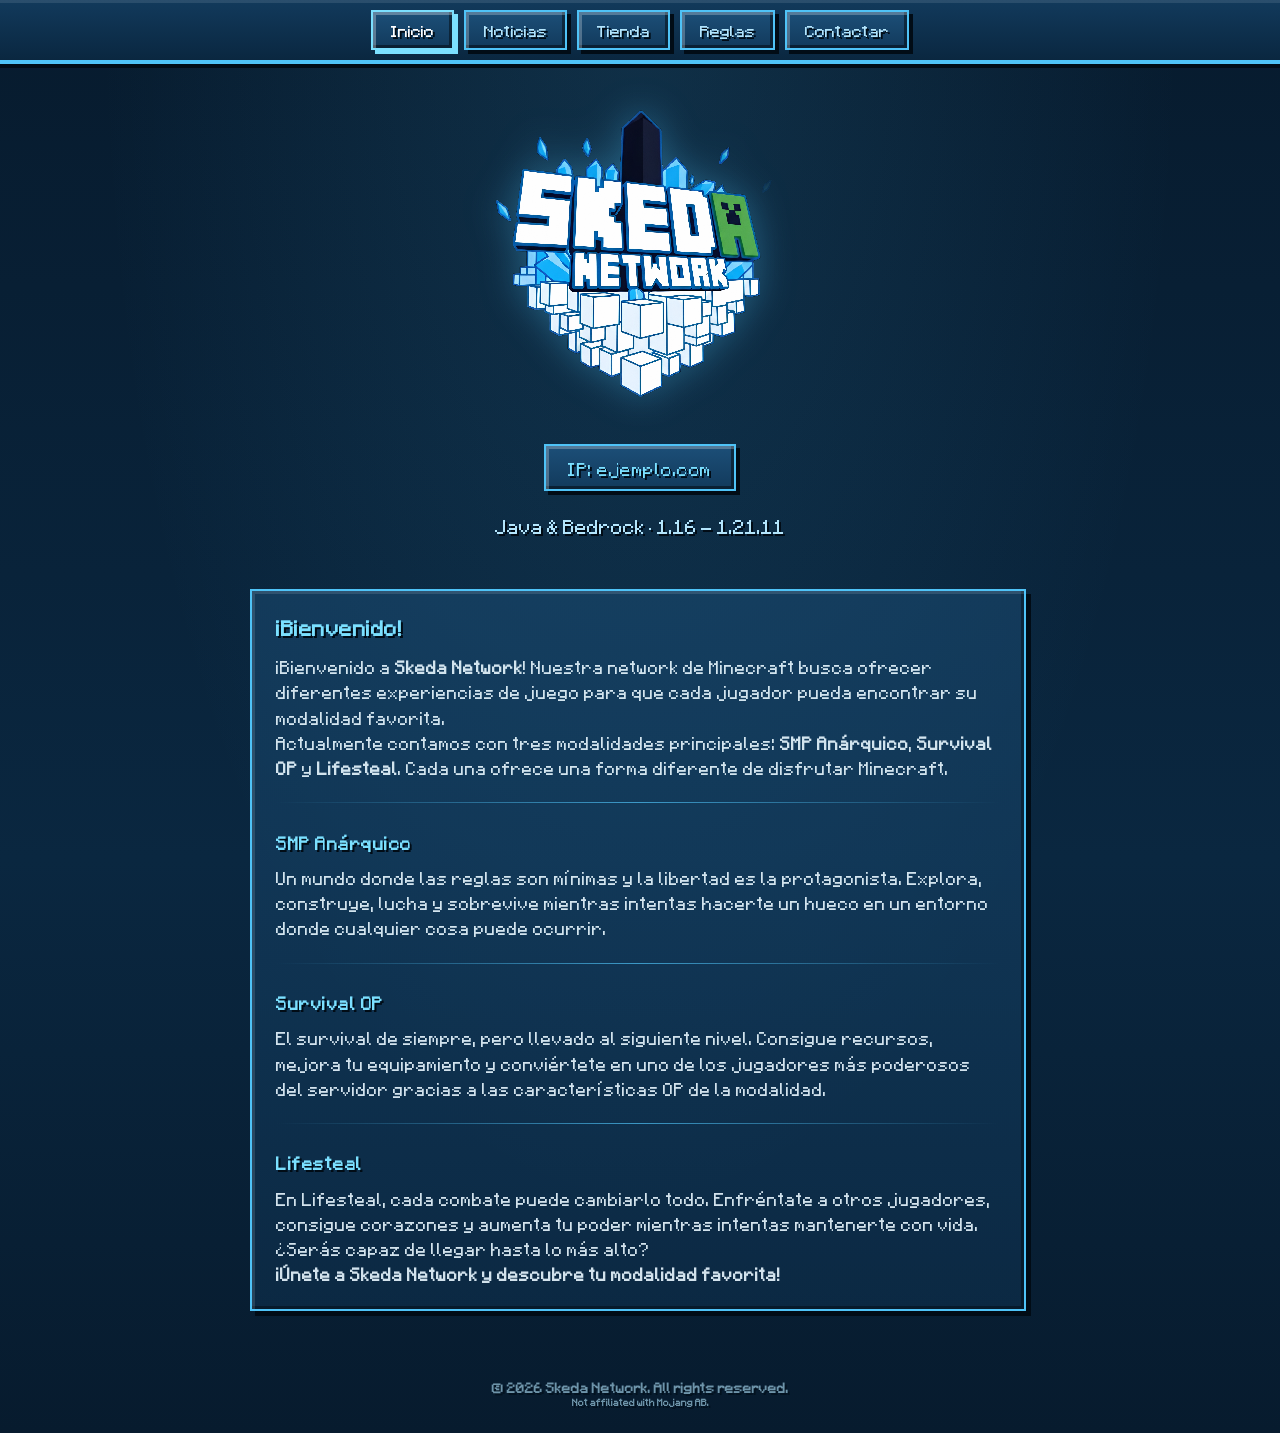
<file: index.html>
<!DOCTYPE html>
<html lang="es">
<head>
	<meta charset="UTF-8">
	<meta name="viewport" content="width=device-width, initial-scale=1.0">
	<title>Skeda Network — Inicio</title>
	<!-- Meta Tags -->
	<meta name="author" content="Skeda Network">
	<meta name="keywords" content="Skeda Network, Minecraft, Minecraft server, Minecraft network, survival, SMP, gaming, Discord, comunidad, servidores Minecraft">
	<meta name="robots" content="index, follow">
	<meta name="description" content="Skeda Network — Una red de servidores de Minecraft creada para ofrecer una experiencia única a nuestra comunidad.">

	<!-- Open Graph -->
	<meta property="og:title" content="Skeda Network | Minecraft Network">
	<meta property="og:description" content="¡Bienvenido a Skeda Network! Descubre nuestros servidores de Minecraft y únete a nuestra comunidad.">
	<meta property="og:image" content="sin-ip">
	<meta property="og:url" content="sin-ip">
	<meta property="og:type" content="website">
	<meta property="og:site_name" content="Skeda Network">

	<!-- Twitter Cards -->
	<meta name="twitter:card" content="summary_large_image">
	<meta name="twitter:title" content="Skeda Network | Minecraft Network">
	<meta name="twitter:description" content="¡Bienvenido a Skeda Network! Descubre nuestros servidores de Minecraft y únete a nuestra comunidad.">
	<meta name="twitter:image" content="sin-ip">

	<!-- Theme -->
	<meta name="theme-color" content="#4FC3F7">
	<meta name="msapplication-TileColor" content="#4FC3F7">

	<!-- Favicon -->
	<link rel="icon" type="image/png" href="/static/assets/img/SkedaNetwork.png">
	<link rel="apple-touch-icon" href="/static/assets/img/SkedaNetwork.png">
	<link rel="stylesheet" href="static/style.css">
</head>
<body>

	<!-- Nieve decorativa de fondo -->
	<div class="snowfall" id="snowfall"></div>

	<!-- ===================== BARRA DE NAVEGACION (arriba) ===================== -->
	<nav class="mc-menu">
		<a class="mc-button active" href="index.html"><span class="title">Inicio</span></a>
		<a class="mc-button" href="noticias.html"><span class="title">Noticias</span></a>
		<a class="mc-button" href="tienda.html"><span class="title">Tienda</span></a>
		<a class="mc-button" href="reglas.html"><span class="title">Reglas</span></a>
		<a class="mc-button" href="contactar.html"><span class="title">Contactar</span></a>
	</nav>

	<!-- ===================== HERO / LOGO + IP (solo portada) ===================== -->
	<header class="hero">
		<div class="logo-frame">
				 <img src="static/assets/img/SkedaNetwork.png" alt="Skeda Network" draggable="false" oncontextmenu="return false;">
		</div>
		<button type="button" class="ip-line" id="ip-copy" data-ip="ejemplo.com">
			<span class="ip-text">IP: ejemplo.com</span> <!-- Cambiar IP-->
		</button>
		<div class="subtitle">
			<span>Java & Bedrock</span>
			<span class="separator">·</span>
			<span>1.16 - 1.21.11</span>
		</div>
	</header>

	<!-- ===================== CONTENIDO ===================== -->
	<main class="content">
		<section class="ice-panel">
			<h2>¡Bienvenido!</h2>
			<p>
				¡Bienvenido a <strong>Skeda Network</strong>! Nuestra network de Minecraft
				busca ofrecer diferentes experiencias de juego para que cada jugador
				pueda encontrar su modalidad favorita.
			</p>

			<p>
				Actualmente contamos con tres modalidades principales:
				<strong>SMP Anárquico</strong>, <strong>Survival OP</strong> y
				<strong>Lifesteal</strong>. Cada una ofrece una forma diferente de
				disfrutar Minecraft.
			</p>

			<hr class="ice-divider">

			<h3>SMP Anárquico</h3>
			<p>
				Un mundo donde las reglas son mínimas y la libertad es la protagonista.
				Explora, construye, lucha y sobrevive mientras intentas hacerte un
				hueco en un entorno donde cualquier cosa puede ocurrir.
			</p>

			<hr class="ice-divider">

			<h3>Survival OP</h3>
			<p>
				El survival de siempre, pero llevado al siguiente nivel. Consigue
				recursos, mejora tu equipamiento y conviértete en uno de los jugadores
				más poderosos del servidor gracias a las características OP de la
				modalidad.
			</p>

			<hr class="ice-divider">

			<h3>Lifesteal</h3>
			<p>
				En Lifesteal, cada combate puede cambiarlo todo. Enfréntate a otros
				jugadores, consigue corazones y aumenta tu poder mientras intentas
				mantenerte con vida. ¿Serás capaz de llegar hasta lo más alto?
			</p>

			<p>
				<strong>¡Únete a Skeda Network y descubre tu modalidad favorita!</strong>
			</p>
		</section>
	</main>

	<footer>
		<h4>&copy; 2026 Skeda Network. All rights reserved.</h4>
		<h6 style="text-align: center;">Not affiliated with Mojang AB.</h6>
	</footer>

	<script>
		const field = document.getElementById('snowfall');
		const TOTAL = 40;
		for (let i = 0; i < TOTAL; i++) {
			const flake = document.createElement('span');
			const left = Math.random() * 100;
			const duration = 6 + Math.random() * 10;
			const delay = Math.random() * 10;
			const size = 2 + Math.random() * 3;
			flake.style.left = left + 'vw';
			flake.style.width = flake.style.height = size + 'px';
			flake.style.animationDuration = duration + 's';
			flake.style.animationDelay = delay + 's';
			field.appendChild(flake);
		}
		const ipBtn = document.getElementById('ip-copy');
		if (ipBtn) {
			const ipText = ipBtn.querySelector('.ip-text');
			const original = ipText.textContent;
			ipBtn.addEventListener('click', async () => {
				try {
					await navigator.clipboard.writeText(ipBtn.dataset.ip);
				} catch (err) {
					const temp = document.createElement('textarea');
					temp.value = ipBtn.dataset.ip;
					document.body.appendChild(temp);
					temp.select();
					document.execCommand('copy');
					document.body.removeChild(temp);
				}
				ipBtn.classList.add('copied');
				ipText.textContent = '¡Copiado!';
				setTimeout(() => {
					ipBtn.classList.remove('copied');
					ipText.textContent = original;
				}, 1200);
			});
		}
	</script>
</body>
</html>
</file>
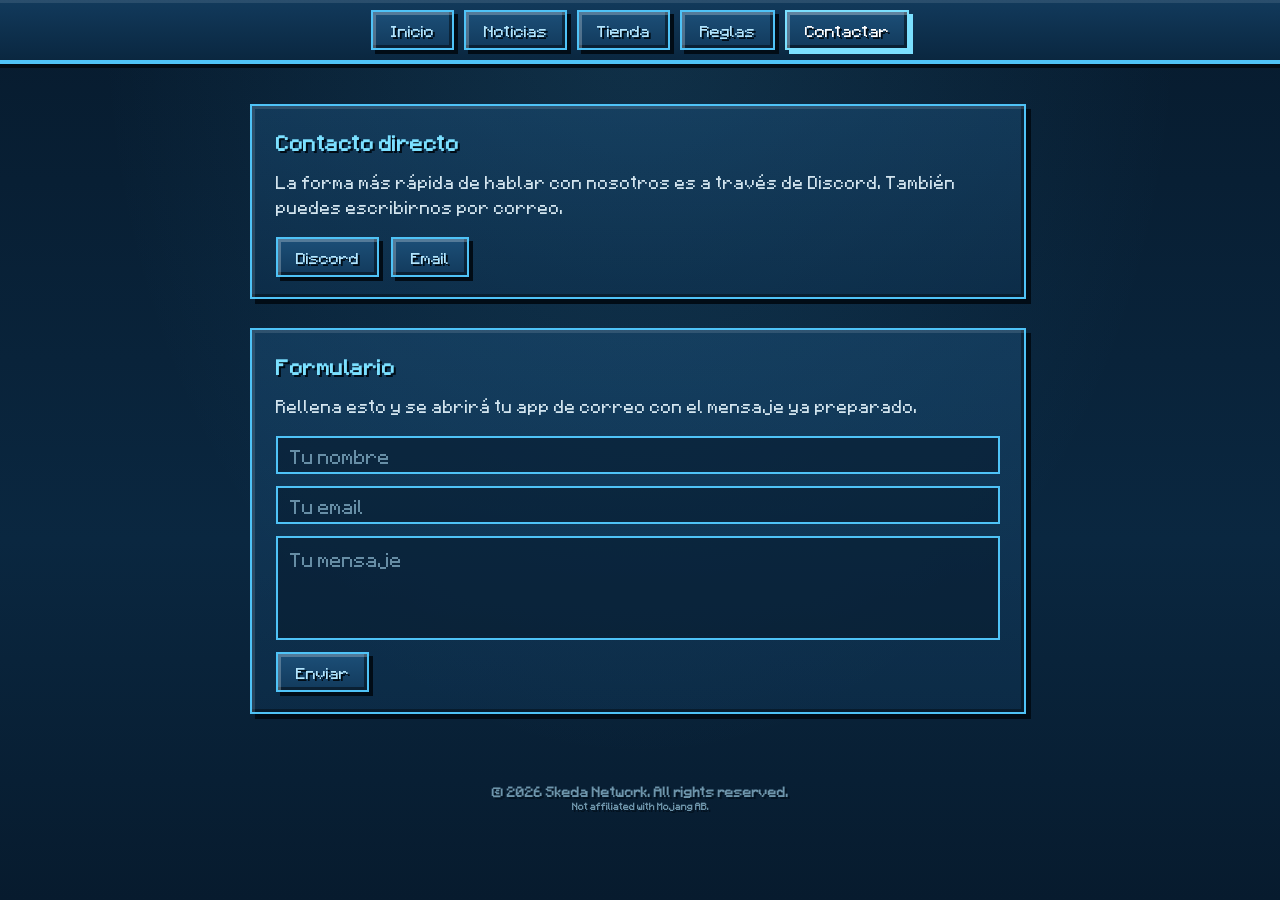
<file: contactar.html>
<!DOCTYPE html>
<html lang="es">
<head>
	<meta charset="UTF-8">
	<meta name="viewport" content="width=device-width, initial-scale=1.0">
	<title>Skeda Network — Contactar</title>

	<!-- Meta Tags -->
	<meta name="author" content="Skeda Network">
	<meta name="keywords" content="Skeda Network, Minecraft, Minecraft server, Minecraft network, survival, SMP, gaming, Discord, comunidad, servidores Minecraft">
	<meta name="robots" content="index, follow">
	<meta name="description" content="Skeda Network — Una red de servidores de Minecraft creada para ofrecer una experiencia única a nuestra comunidad.">

	<!-- Open Graph -->
	<meta property="og:title" content="Skeda Network | Minecraft Network">
	<meta property="og:description" content="¡Bienvenido a Skeda Network! Descubre nuestros servidores de Minecraft y únete a nuestra comunidad.">
	<meta property="og:image" content="sin-ip">
	<meta property="og:url" content="sin-ip">
	<meta property="og:type" content="website">
	<meta property="og:site_name" content="Skeda Network">

	<!-- Twitter Cards -->
	<meta name="twitter:card" content="summary_large_image">
	<meta name="twitter:title" content="Skeda Network | Minecraft Network">
	<meta name="twitter:description" content="¡Bienvenido a Skeda Network! Descubre nuestros servidores de Minecraft y únete a nuestra comunidad.">
	<meta name="twitter:image" content="sin-ip">

	<!-- Theme -->
	<meta name="theme-color" content="#4FC3F7">
	<meta name="msapplication-TileColor" content="#4FC3F7">

	<!-- Favicon -->
	<link rel="icon" type="image/png" href="/static/assets/img/SkedaNetwork.png">
	<link rel="apple-touch-icon" href="/static/assets/img/SkedaNetwork.png">
	<link rel="stylesheet" href="static/style.css">
</head>
<body>

	<!-- Nieve decorativa de fondo -->
	<div class="snowfall" id="snowfall"></div>

	<!-- ===================== BARRA DE NAVEGACION (arriba) ===================== -->
	<nav class="mc-menu">
		<a class="mc-button" href="index.html"><span class="title">Inicio</span></a>
		<a class="mc-button" href="noticias.html"><span class="title">Noticias</span></a>
		<a class="mc-button" href="tienda.html"><span class="title">Tienda</span></a>
		<a class="mc-button" href="reglas.html"><span class="title">Reglas</span></a>
		<a class="mc-button active" href="contactar.html"><span class="title">Contactar</span></a>
	</nav>

	<!-- ===================== CONTENIDO ===================== -->
	<main class="content">
		<section class="ice-panel">
			<h2>Contacto directo</h2>
			<p>La forma más rápida de hablar con nosotros es a través de Discord. También puedes escribirnos por correo.</p>

			<div style="display: flex; gap: 12px; flex-wrap: wrap; margin-top: 16px;">
				<button class="mc-button" onclick="window.open('https://discord.gg/2PkmN4TcP2', '_blank', 'noopener')">
					<span class="title">Discord</span>
				</button>
				<button class="mc-button" onclick="window.location.href='mailto:skedanetwork@gmail.com'">
					<span class="title">Email</span>
				</button>
			</div>
		</section>

		<section class="ice-panel">
			<h2>Formulario</h2>
			<p style="margin-bottom: 16px;">Rellena esto y se abrirá tu app de correo con el mensaje ya preparado.</p>

			<form id="contact-form" style="display: flex; flex-direction: column; gap: 12px;">
				<input type="text" id="cf-nombre" class="ice-input" placeholder="Tu nombre" required>
				<input type="email" id="cf-email" class="ice-input" placeholder="Tu email" required>
				<textarea id="cf-mensaje" class="ice-input" placeholder="Tu mensaje" required rows="5" style="resize: none; overflow-y: auto;"></textarea>
				<button type="submit" class="mc-button" style="align-self: flex-start;">
					<span class="title">Enviar</span>
				</button>
			</form>
		</section>
	</main>

	<footer>
		<h4>&copy; 2026 Skeda Network. All rights reserved.</h4>
		<h6 style="text-align: center;">Not affiliated with Mojang AB.</h6>
	</footer>

	<script>
		const field = document.getElementById('snowfall');
		const TOTAL = 40;
		for (let i = 0; i < TOTAL; i++) {
			const flake = document.createElement('span');
			const left = Math.random() * 100;
			const duration = 6 + Math.random() * 10;
			const delay = Math.random() * 10;
			const size = 2 + Math.random() * 3;
			flake.style.left = left + 'vw';
			flake.style.width = flake.style.height = size + 'px';
			flake.style.animationDuration = duration + 's';
			flake.style.animationDelay = delay + 's';
			field.appendChild(flake);
		}
	</script>

	<script>
		// Formulario -> abre el cliente de correo con el mensaje ya escrito
		const CONTACT_EMAIL = 'skedanetwork@gmail.com';

		document.getElementById('contact-form').addEventListener('submit', (e) => {
			e.preventDefault();

			const nombre = document.getElementById('cf-nombre').value;
			const email = document.getElementById('cf-email').value;
			const mensaje = document.getElementById('cf-mensaje').value;

			const asunto = encodeURIComponent(`Contacto desde la web — ${nombre}`);
			const cuerpo = encodeURIComponent(`Nombre: ${nombre}\nEmail: ${email}\n\n${mensaje}`);

			window.location.href = `mailto:${CONTACT_EMAIL}?subject=${asunto}&body=${cuerpo}`;
		});
	</script>
</body>
</html>
</file>
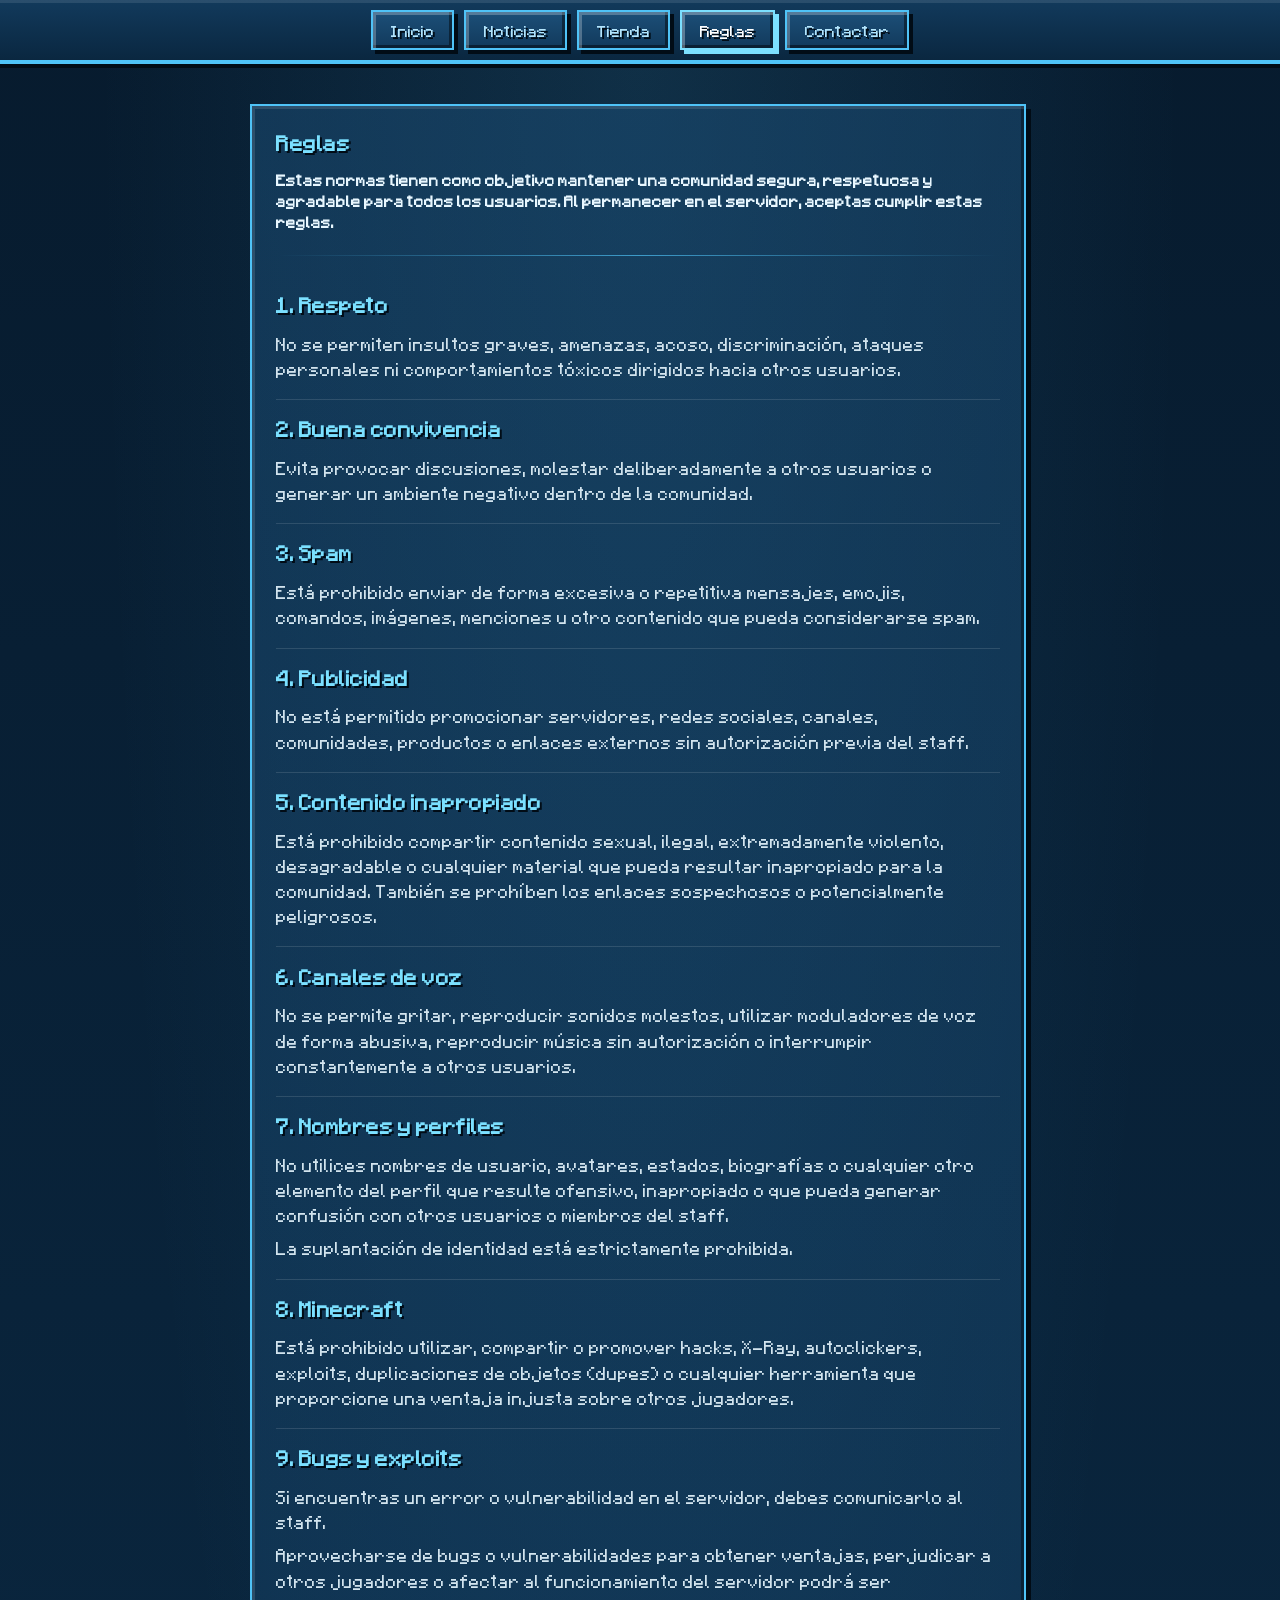
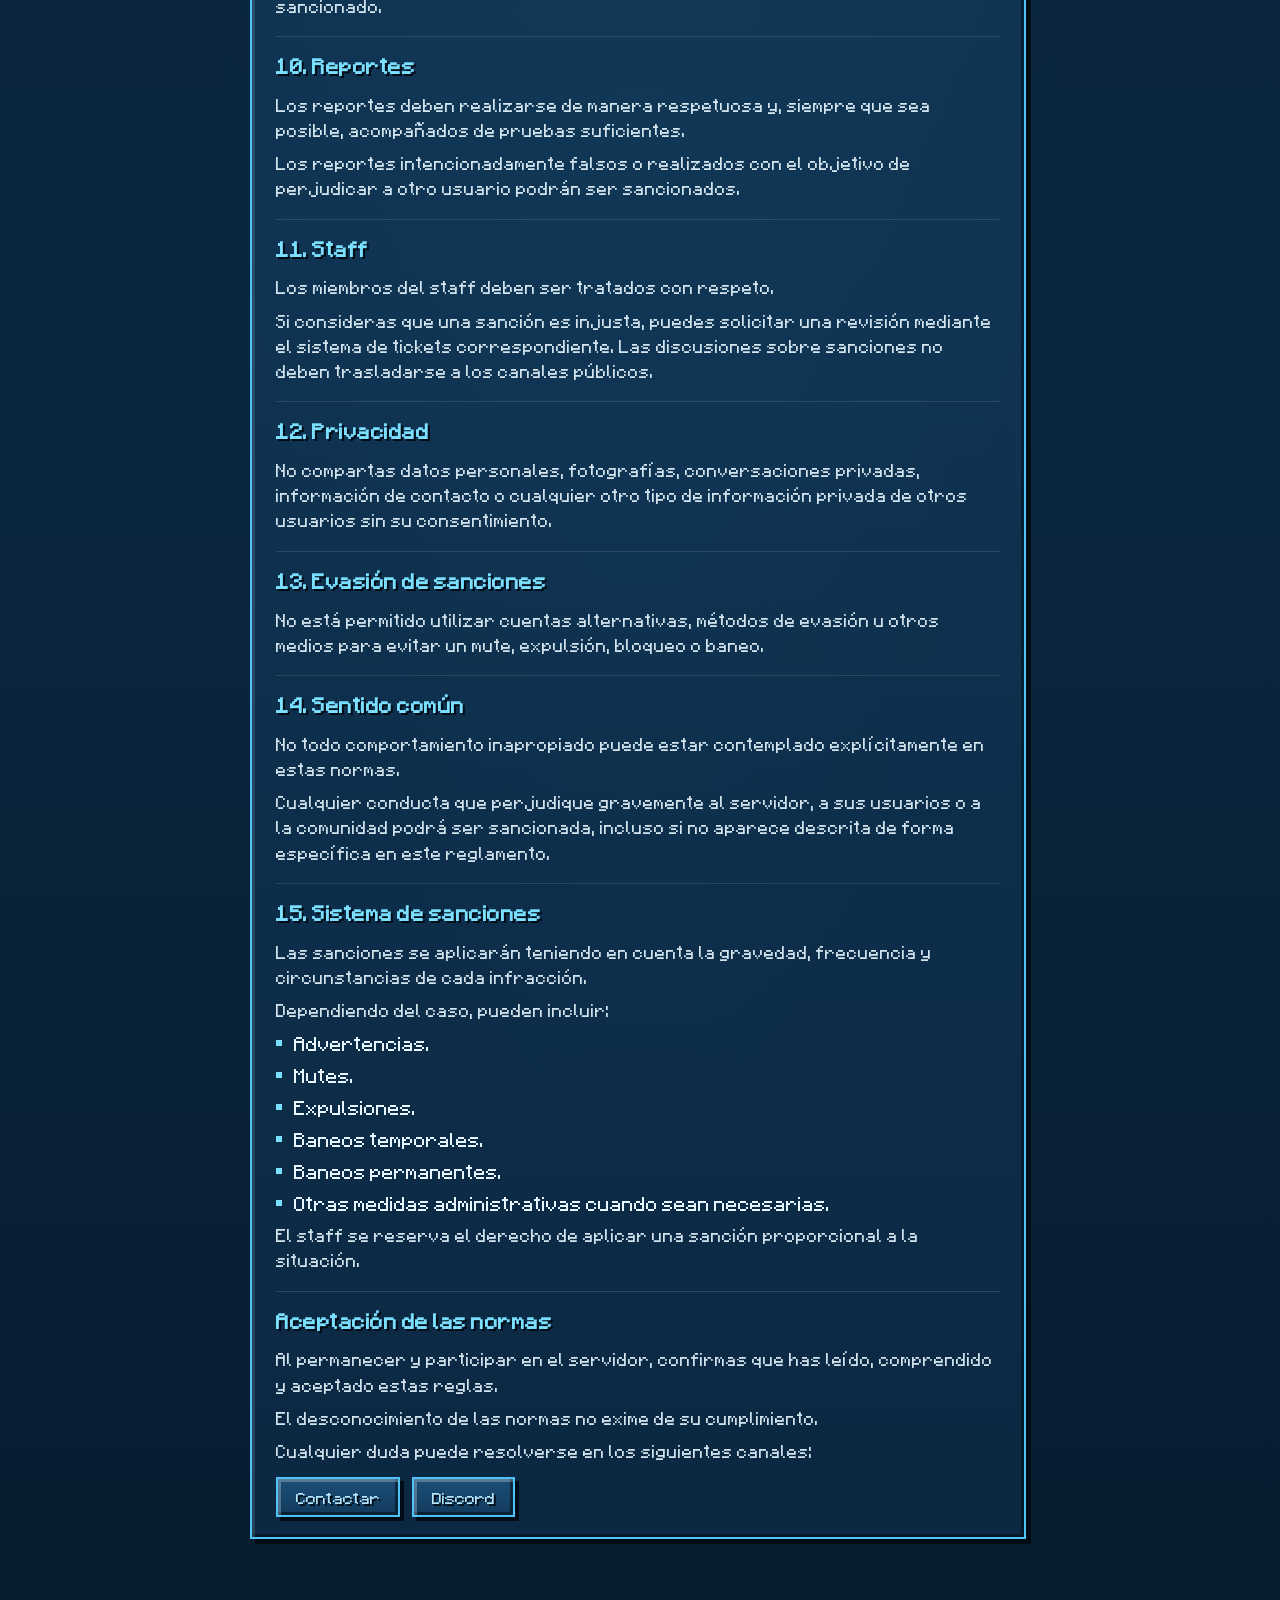
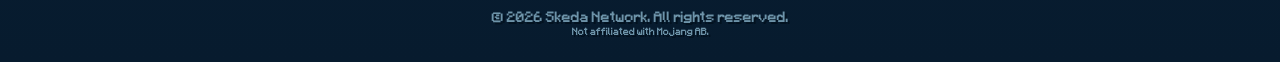
<file: reglas.html>
<!DOCTYPE html>
<html lang="es">
<head>
	<meta charset="UTF-8">
	<meta name="viewport" content="width=device-width, initial-scale=1.0">
	<title>Skeda Network — Reglas</title>

	<!-- Meta Tags -->
	<meta name="author" content="Skeda Network">
	<meta name="keywords" content="Skeda Network, Minecraft, Minecraft server, Minecraft network, survival, SMP, gaming, Discord, comunidad, servidores Minecraft">
	<meta name="robots" content="index, follow">
	<meta name="description" content="Skeda Network — Una red de servidores de Minecraft creada para ofrecer una experiencia única a nuestra comunidad.">

	<!-- Open Graph -->
	<meta property="og:title" content="Skeda Network | Minecraft Network">
	<meta property="og:description" content="¡Bienvenido a Skeda Network! Descubre nuestros servidores de Minecraft y únete a nuestra comunidad.">
	<meta property="og:image" content="sin-ip">
	<meta property="og:url" content="sin-ip">
	<meta property="og:type" content="website">
	<meta property="og:site_name" content="Skeda Network">

	<!-- Twitter Cards -->
	<meta name="twitter:card" content="summary_large_image">
	<meta name="twitter:title" content="Skeda Network | Minecraft Network">
	<meta name="twitter:description" content="¡Bienvenido a Skeda Network! Descubre nuestros servidores de Minecraft y únete a nuestra comunidad.">
	<meta name="twitter:image" content="sin-ip">

	<!-- Theme -->
	<meta name="theme-color" content="#4FC3F7">
	<meta name="msapplication-TileColor" content="#4FC3F7">

	<!-- Favicon -->
	<link rel="icon" type="image/png" href="/static/assets/img/SkedaNetwork.png">
	<link rel="apple-touch-icon" href="/static/assets/img/SkedaNetwork.png">
	<link rel="stylesheet" href="static/style.css">
	<style>
		.norma ul {
			list-style: none;
			padding-left: 0;
			margin-top: 0.5rem;
		}
		.norma ul li {
			position: relative;
			padding-left: 1.1rem;
			margin-bottom: 0.4rem;
		}
		.norma ul li::before {
			content: "";
			position: absolute;
			left: 0;
			top: 0.5em;
			width: 6px;
			height: 6px;
			background: var(--ice-accent, #7BE0FF);
		}
		.norma p {
			margin-bottom: 0.5rem;
		}
		.contact-buttons {
			display: flex;
			gap: 12px;
			margin-top: 0.75rem;
			flex-wrap: wrap;
		}
	</style>
</head>
<body>

	<!-- Nieve decorativa de fondo -->
	<div class="snowfall" id="snowfall"></div>

	<!-- ===================== BARRA DE NAVEGACION (arriba) ===================== -->
	<nav class="mc-menu">
		<a class="mc-button" href="index.html"><span class="title">Inicio</span></a>
		<a class="mc-button" href="noticias.html"><span class="title">Noticias</span></a>
		<a class="mc-button" href="tienda.html"><span class="title">Tienda</span></a>
		<a class="mc-button active" href="reglas.html"><span class="title">Reglas</span></a>
		<a class="mc-button" href="contactar.html"><span class="title">Contactar</span></a>
	</nav>

	<!-- ===================== CONTENIDO ===================== -->
	<main class="content">
		<section class="ice-panel">
			<h2>Reglas</h2>
			<h5>Estas normas tienen como objetivo mantener una comunidad segura, respetuosa y agradable para todos los usuarios. Al permanecer en el servidor, aceptas cumplir estas reglas.</h5>

			<!-- Separador -->
			<hr class="ice-divider">

			<!-- Reglas -->
    <section class="norma" id="norma-1">
      <h2>1. Respeto</h2>
      <p>No se permiten insultos graves, amenazas, acoso, discriminación, ataques personales ni comportamientos tóxicos dirigidos hacia otros usuarios.</p>
    </section>

    <section class="norma" id="norma-2">
      <h2>2. Buena convivencia</h2>
      <p>Evita provocar discusiones, molestar deliberadamente a otros usuarios o generar un ambiente negativo dentro de la comunidad.</p>
    </section>

    <section class="norma" id="norma-3">
      <h2>3. Spam</h2>
      <p>Está prohibido enviar de forma excesiva o repetitiva mensajes, emojis, comandos, imágenes, menciones u otro contenido que pueda considerarse spam.</p>
    </section>

    <section class="norma" id="norma-4">
      <h2>4. Publicidad</h2>
      <p>No está permitido promocionar servidores, redes sociales, canales, comunidades, productos o enlaces externos sin autorización previa del staff.</p>
    </section>

    <section class="norma" id="norma-5">
      <h2>5. Contenido inapropiado</h2>
      <p>Está prohibido compartir contenido sexual, ilegal, extremadamente violento, desagradable o cualquier material que pueda resultar inapropiado para la comunidad. También se prohíben los enlaces sospechosos o potencialmente peligrosos.</p>
    </section>

    <section class="norma" id="norma-6">
      <h2>6. Canales de voz</h2>
      <p>No se permite gritar, reproducir sonidos molestos, utilizar moduladores de voz de forma abusiva, reproducir música sin autorización o interrumpir constantemente a otros usuarios.</p>
    </section>

    <section class="norma" id="norma-7">
      <h2>7. Nombres y perfiles</h2>
      <p>No utilices nombres de usuario, avatares, estados, biografías o cualquier otro elemento del perfil que resulte ofensivo, inapropiado o que pueda generar confusión con otros usuarios o miembros del staff.</p>
      <p>La suplantación de identidad está estrictamente prohibida.</p>
    </section>

    <section class="norma" id="norma-8">
      <h2>8. Minecraft</h2>
      <p>Está prohibido utilizar, compartir o promover hacks, X-Ray, autoclickers, exploits, duplicaciones de objetos (dupes) o cualquier herramienta que proporcione una ventaja injusta sobre otros jugadores.</p>
    </section>

    <section class="norma" id="norma-9">
      <h2>9. Bugs y exploits</h2>
      <p>Si encuentras un error o vulnerabilidad en el servidor, debes comunicarlo al staff.</p>
      <p>Aprovecharse de bugs o vulnerabilidades para obtener ventajas, perjudicar a otros jugadores o afectar al funcionamiento del servidor podrá ser sancionado.</p>
    </section>

    <section class="norma" id="norma-10">
      <h2>10. Reportes</h2>
      <p>Los reportes deben realizarse de manera respetuosa y, siempre que sea posible, acompañados de pruebas suficientes.</p>
      <p>Los reportes intencionadamente falsos o realizados con el objetivo de perjudicar a otro usuario podrán ser sancionados.</p>
    </section>

    <section class="norma" id="norma-11">
      <h2>11. Staff</h2>
      <p>Los miembros del staff deben ser tratados con respeto.</p>
      <p>Si consideras que una sanción es injusta, puedes solicitar una revisión mediante el sistema de tickets correspondiente. Las discusiones sobre sanciones no deben trasladarse a los canales públicos.</p>
    </section>

    <section class="norma" id="norma-12">
      <h2>12. Privacidad</h2>
      <p>No compartas datos personales, fotografías, conversaciones privadas, información de contacto o cualquier otro tipo de información privada de otros usuarios sin su consentimiento.</p>
    </section>

    <section class="norma" id="norma-13">
      <h2>13. Evasión de sanciones</h2>
      <p>No está permitido utilizar cuentas alternativas, métodos de evasión u otros medios para evitar un mute, expulsión, bloqueo o baneo.</p>
    </section>

    <section class="norma" id="norma-14">
      <h2>14. Sentido común</h2>
      <p>No todo comportamiento inapropiado puede estar contemplado explícitamente en estas normas.</p>
      <p>Cualquier conducta que perjudique gravemente al servidor, a sus usuarios o a la comunidad podrá ser sancionada, incluso si no aparece descrita de forma específica en este reglamento.</p>
    </section>

    <section class="norma" id="norma-15">
      <h2>15. Sistema de sanciones</h2>
      <p>Las sanciones se aplicarán teniendo en cuenta la gravedad, frecuencia y circunstancias de cada infracción.</p>
      <p>Dependiendo del caso, pueden incluir:</p>
      <ul>
        <li>Advertencias.</li>
        <li>Mutes.</li>
        <li>Expulsiones.</li>
        <li>Baneos temporales.</li>
        <li>Baneos permanentes.</li>
        <li>Otras medidas administrativas cuando sean necesarias.</li>
      </ul>
      <p>El staff se reserva el derecho de aplicar una sanción proporcional a la situación.</p>
    </section>

    <section class="norma" id="norma-aceptacion">
      <h2>Aceptación de las normas</h2>
      <p>Al permanecer y participar en el servidor, confirmas que has leído, comprendido y aceptado estas reglas.</p>
      <p>El desconocimiento de las normas no exime de su cumplimiento.</p>
      <p>Cualquier duda puede resolverse en los siguientes canales:</p>
      <div class="contact-buttons">
        <a class="mc-button" href="contactar.html"><span class="title">Contactar</span></a>
        <a class="mc-button" href="javascript:void(0)" onclick="window.open('https://discord.gg/2PkmN4TcP2', '_blank', 'noopener,noreferrer')"><span class="title">Discord</span></a>
      </div>
    </section>

		</section>
	</main>

	<footer>
		<h4>&copy; 2026 Skeda Network. All rights reserved.</h4>
		<h6 style="text-align: center;">Not affiliated with Mojang AB.</h6>
	</footer>

	<script>
		const normas = document.querySelectorAll('.norma');
		normas.forEach((item, index) => {
			item.style.marginTop = '1rem';
			item.style.paddingTop = '0.75rem';
			if (index > 0) {
				item.style.borderTop = '1px solid rgba(255,255,255,0.12)';
			}
		});
	</script>

	<script>
		const field = document.getElementById('snowfall');
		const TOTAL = 40;
		for (let i = 0; i < TOTAL; i++) {
			const flake = document.createElement('span');
			const left = Math.random() * 100;
			const duration = 6 + Math.random() * 10;
			const delay = Math.random() * 10;
			const size = 2 + Math.random() * 3;
			flake.style.left = left + 'vw';
			flake.style.width = flake.style.height = size + 'px';
			flake.style.animationDuration = duration + 's';
			flake.style.animationDelay = delay + 's';
			field.appendChild(flake);
		}
	</script>
</body>
</html>
</file>
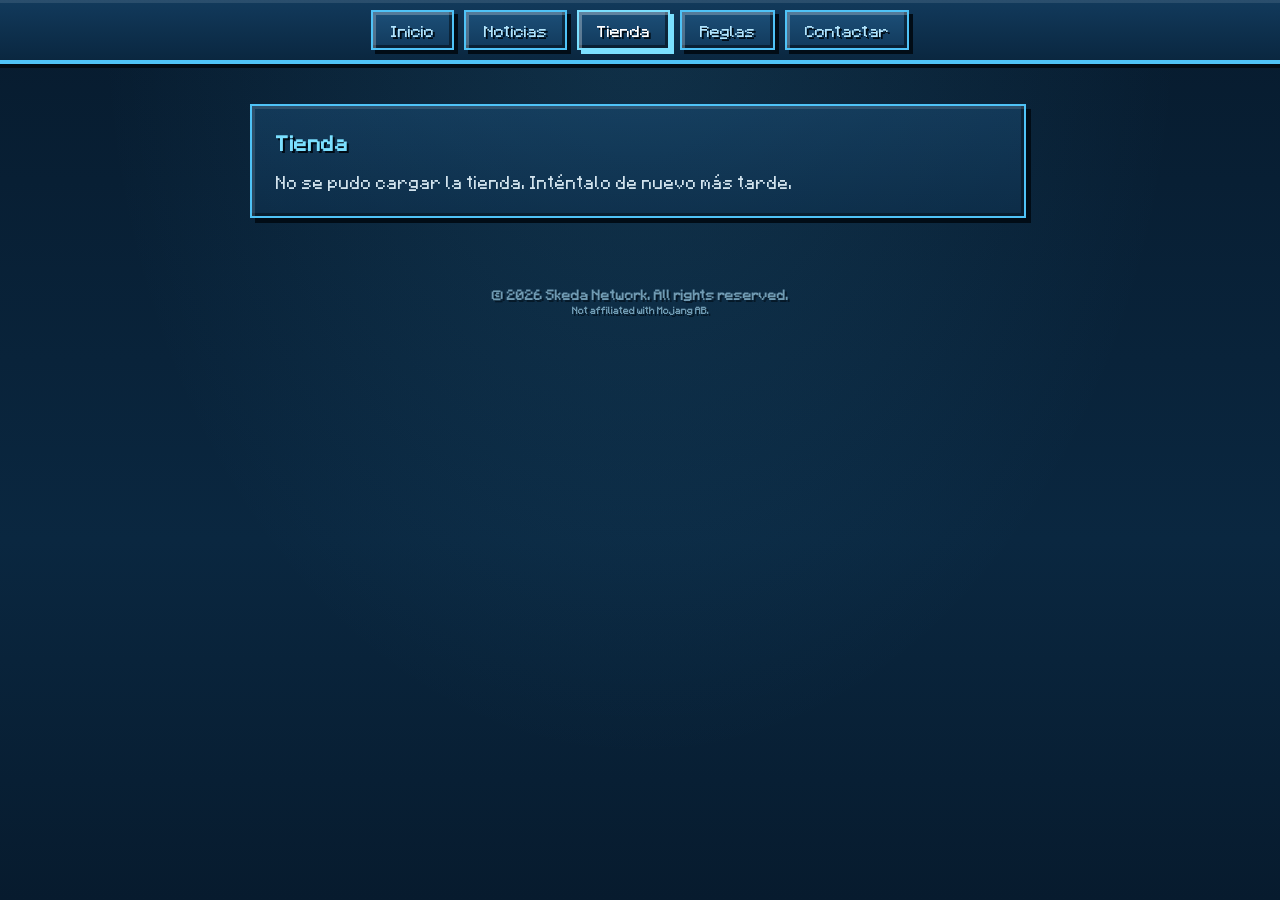
<file: tienda.html>
<!DOCTYPE html>
<html lang="es">
<head>
	<meta charset="UTF-8">
	<meta name="viewport" content="width=device-width, initial-scale=1.0">
	<title>Skeda Network — Tienda</title>
	<link rel="stylesheet" href="static/style.css">
	
	<!-- Meta Tags -->
	<meta name="author" content="Skeda Network">
	<meta name="keywords" content="Skeda Network, Minecraft, Minecraft server, Minecraft network, survival, SMP, gaming, Discord, comunidad, servidores Minecraft">
	<meta name="robots" content="index, follow">
	<meta name="description" content="Skeda Network — Una red de servidores de Minecraft creada para ofrecer una experiencia única a nuestra comunidad.">

	<!-- Open Graph -->
	<meta property="og:title" content="Skeda Network | Minecraft Network">
	<meta property="og:description" content="¡Bienvenido a Skeda Network! Descubre nuestros servidores de Minecraft y únete a nuestra comunidad.">
	<meta property="og:image" content="sin-ip">
	<meta property="og:url" content="sin-ip">
	<meta property="og:type" content="website">
	<meta property="og:site_name" content="Skeda Network">

	<!-- Twitter Cards -->
	<meta name="twitter:card" content="summary_large_image">
	<meta name="twitter:title" content="Skeda Network | Minecraft Network">
	<meta name="twitter:description" content="¡Bienvenido a Skeda Network! Descubre nuestros servidores de Minecraft y únete a nuestra comunidad.">
	<meta name="twitter:image" content="sin-ip">

	<!-- Theme -->
	<meta name="theme-color" content="#4FC3F7">
	<meta name="msapplication-TileColor" content="#4FC3F7">

	<!-- Favicon -->
	<link rel="icon" type="image/png" href="/static/assets/img/SkedaNetwork.png">
	<link rel="apple-touch-icon" href="/static/assets/img/SkedaNetwork.png">
	<!-- Tebex.js: checkout embebido sin salir de la página -->
	<script defer src="https://js.tebex.io/v/1.js"></script>
</head>
<body>

	<!-- Nieve decorativa de fondo -->
	<div class="snowfall" id="snowfall"></div>

	<!-- ===================== BARRA DE NAVEGACION (arriba) ===================== -->
	<nav class="mc-menu">
		<a class="mc-button" href="index.html"><span class="title">Inicio</span></a>
		<a class="mc-button" href="noticias.html"><span class="title">Noticias</span></a>
		<a class="mc-button active" href="tienda.html"><span class="title">Tienda</span></a>
		<a class="mc-button" href="reglas.html"><span class="title">Reglas</span></a>
		<a class="mc-button" href="contactar.html"><span class="title">Contactar</span></a>
	</nav>

	<!-- ===================== CONTENIDO ===================== -->
	<main class="content" id="tienda-content">
		<section class="ice-panel">
			<h2>Tienda</h2>
			<p id="tienda-status">Cargando paquetes…</p>
		</section>
	</main>

	<footer>
		<h4>&copy; 2026 Skeda Network. All rights reserved.</h4>
		<h6 style="text-align: center;">Not affiliated with Mojang AB.</h6>
	</footer>

	<script>
		// ===================== NIEVE DECORATIVA =====================
		const field = document.getElementById('snowfall');
		const TOTAL = 40;
		for (let i = 0; i < TOTAL; i++) {
			const flake = document.createElement('span');
			const left = Math.random() * 100;
			const duration = 6 + Math.random() * 10;
			const delay = Math.random() * 10;
			const size = 2 + Math.random() * 3;
			flake.style.left = left + 'vw';
			flake.style.width = flake.style.height = size + 'px';
			flake.style.animationDuration = duration + 's';
			flake.style.animationDelay = delay + 's';
			field.appendChild(flake);
		}
	</script>

	<script>
		// ===================== TIENDA — TEBEX HEADLESS API =====================
		// Identificador público de tu webstore (Panel de Creador de Tebex).
		// Es seguro exponerlo en el cliente: es de solo lectura para catálogo/checkout.
		const TEBEX_STORE_TOKEN = '14gkx-24f40e14e690eee5c72bb0ae313b1591dc9757bf';
		const TEBEX_API = `https://headless.tebex.io/api/accounts/${TEBEX_STORE_TOKEN}`;

		// URLs a las que Tebex redirige tras completar/cancelar el pago.
		const RETURN_URL = window.location.origin + window.location.pathname + '?compra=ok';
		const CANCEL_URL = window.location.origin + window.location.pathname + '?compra=cancelada';

		const contentEl = document.getElementById('tienda-content');
		const statusEl = document.getElementById('tienda-status');

		function stripHtml(html) {
			const tmp = document.createElement('div');
			tmp.innerHTML = html || '';
			return tmp.textContent || tmp.innerText || '';
		}

		function formatPrice(pkg) {
			const price = pkg.total_price ?? pkg.base_price ?? 0;
			const currency = pkg.currency || 'EUR';
			try {
				return new Intl.NumberFormat('es-ES', { style: 'currency', currency }).format(price);
			} catch {
				return `${price} ${currency}`;
			}
		}

		function renderCategories(categories) {
			contentEl.innerHTML = '';

			if (!categories.length) {
				const panel = document.createElement('section');
				panel.className = 'ice-panel';
				panel.innerHTML = '<h2>Tienda</h2><p>Ahora mismo no hay paquetes disponibles.</p>';
				contentEl.appendChild(panel);
				return;
			}

			categories.forEach(category => {
				const packages = category.packages || [];
				if (!packages.length) return;

				const panel = document.createElement('section');
				panel.className = 'ice-panel';

				const heading = document.createElement('h2');
				heading.textContent = category.name;
				panel.appendChild(heading);

				packages.forEach(pkg => {
					const item = document.createElement('div');
					item.style.display = 'flex';
					item.style.justifyContent = 'space-between';
					item.style.alignItems = 'center';
					item.style.gap = '16px';
					item.style.padding = '12px 0';
					item.style.borderTop = '1px solid rgba(255,255,255,0.12)';

					// --- Imagen del paquete ---
					if (pkg.image) {
						const img = document.createElement('img');
						img.src = pkg.image;
						img.alt = pkg.name;
						img.style.width = '72px';
						img.style.height = '72px';
						img.style.objectFit = 'cover';
						img.style.objectPosition = 'center top';
						img.style.imageRendering = 'pixelated';
						img.style.border = '2px solid var(--ice-primary)';
						img.style.boxShadow = '3px 3px 0 0 var(--ice-shadow)';
						img.style.flexShrink = '0';
						img.onerror = () => img.remove();
						item.appendChild(img);
					}

					const info = document.createElement('div');
					const name = document.createElement('p');
					name.style.fontSize = '11pt';
					name.style.color = 'var(--ice-frost)';
					name.textContent = pkg.name;

					const desc = document.createElement('p');
					desc.style.fontSize = '9pt';
					desc.style.opacity = '.75';
					desc.textContent = stripHtml(pkg.description).slice(0, 140);

					const price = document.createElement('p');
					price.style.fontSize = '9pt';
					price.style.color = 'var(--ice-accent)';
					price.style.marginTop = '4px';
					price.textContent = formatPrice(pkg);

					info.append(name, desc, price);

					const buyBtn = document.createElement('button');
					buyBtn.className = 'mc-button';
					buyBtn.style.flexShrink = '0';
					buyBtn.innerHTML = '<span class="title">Comprar</span>';
					buyBtn.addEventListener('click', () => comprarPaquete(pkg.id, buyBtn));

					item.append(info, buyBtn);
					panel.appendChild(item);
				});

				contentEl.appendChild(panel);
			});
		}

		async function cargarTienda() {
			try {
				const res = await fetch(`${TEBEX_API}/categories?includePackages=1`);
				if (!res.ok) throw new Error(`HTTP ${res.status}`);
				const { data } = await res.json();
				renderCategories(data || []);
			} catch (err) {
				console.error('Error cargando la tienda de Tebex:', err);
				statusEl.textContent = 'No se pudo cargar la tienda. Inténtalo de nuevo más tarde.';
			}
		}

		async function comprarPaquete(packageId, buttonEl) {
			const originalHtml = buttonEl.innerHTML;
			buttonEl.innerHTML = '<span class="title">…</span>';
			buttonEl.disabled = true;

			try {
				// 1. Crear cesta
				const basketRes = await fetch(`${TEBEX_API}/baskets`, {
					method: 'POST',
					headers: { 'Content-Type': 'application/json' },
					body: JSON.stringify({
						complete_url: RETURN_URL,
						cancel_url: CANCEL_URL,
						complete_auto_redirect: true
					})
				});
				if (!basketRes.ok) throw new Error(`No se pudo crear la cesta (HTTP ${basketRes.status})`);
				const { data: basket } = await basketRes.json();

				// 2. Añadir el paquete a la cesta
				const addRes = await fetch(`${TEBEX_API}/baskets/${basket.ident}/packages`, {
					method: 'PUT',
					headers: { 'Content-Type': 'application/json' },
					body: JSON.stringify({ package_id: packageId, quantity: 1 })
				});
				if (!addRes.ok) throw new Error(`No se pudo añadir el paquete (HTTP ${addRes.status})`);

				// 3. Lanzar el checkout embebido de Tebex.js
				Tebex.checkout.init({ ident: basket.ident, theme: 'dark' });
				Tebex.checkout.launch();

				Tebex.checkout.on('payment:complete', () => {
					// El usuario ha completado la compra dentro del popup
					console.log('Compra completada');
				});
			} catch (err) {
				console.error('Error al iniciar la compra:', err);
				alert('No se pudo iniciar la compra. Inténtalo de nuevo.');
			} finally {
				buttonEl.innerHTML = originalHtml;
				buttonEl.disabled = false;
			}
		}

		cargarTienda();
	</script>
</body>
</html>
</file>
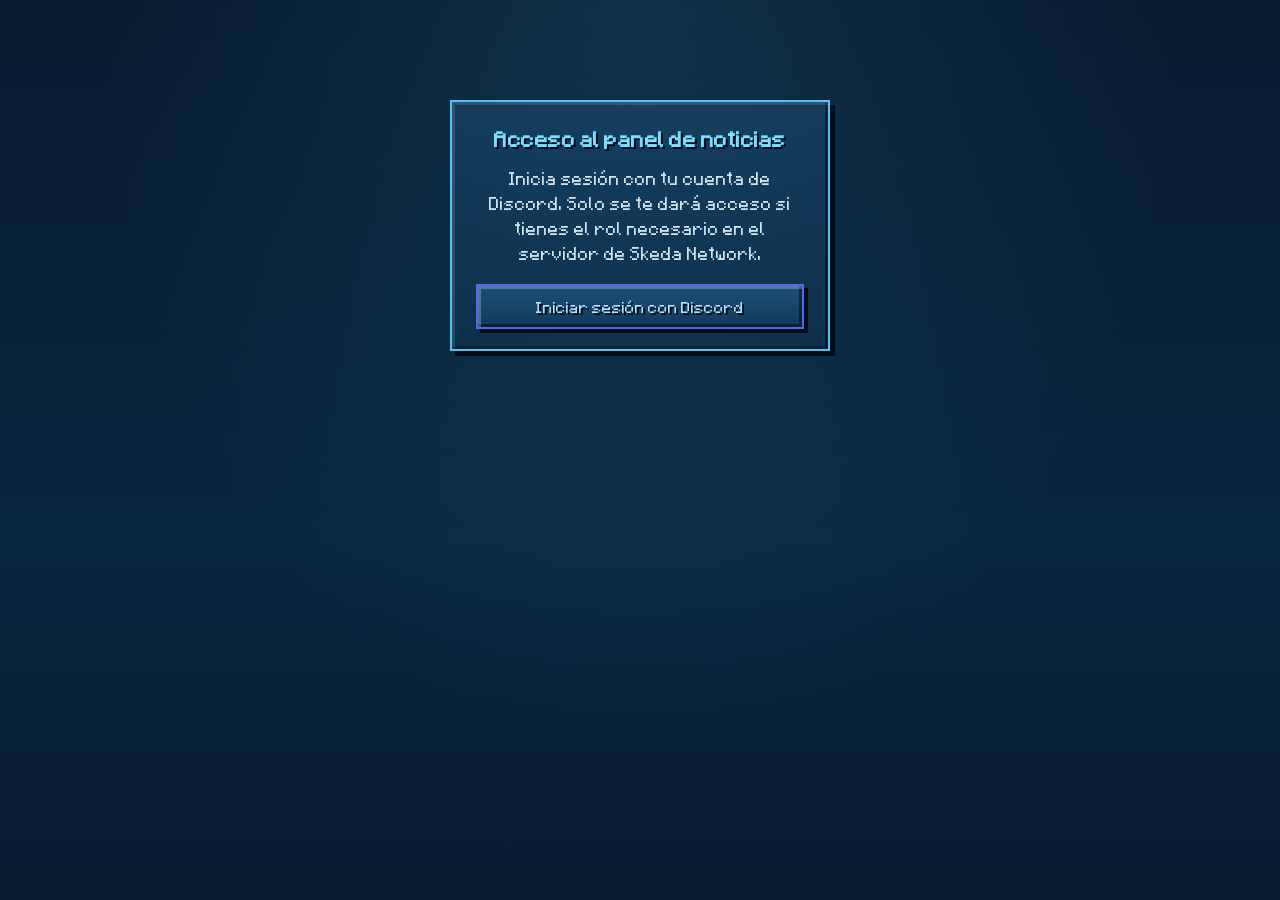
<file: admin/login.html>
<!DOCTYPE html>
<html lang="es">
<head>
	<meta charset="UTF-8">
	<meta name="viewport" content="width=device-width, initial-scale=1.0">
	<title>Skeda Network — Acceso al panel</title>
	<link rel="stylesheet" href="/static/style.css">
</head>
<body>
	<div class="snowfall" id="snowfall"></div>

	<main class="content">
		<section class="ice-panel login-box">
			<h2>Acceso al panel de noticias</h2>
			<p id="mensaje-error" class="error" style="display:none;"></p>
			<p>Inicia sesión con tu cuenta de Discord. Solo se te dará acceso si
			   tienes el rol necesario en el servidor de Skeda Network.</p>
			<a class="mc-button btn-discord" href="/auth/discord/login">
				<span class="title">Iniciar sesión con Discord</span>
			</a>
		</section>
	</main>

	<script>
		const field = document.getElementById('snowfall');
		for (let i = 0; i < 40; i++) {
			const flake = document.createElement('span');
			flake.style.left = (Math.random() * 100) + 'vw';
			const size = 2 + Math.random() * 3;
			flake.style.width = flake.style.height = size + 'px';
			flake.style.animationDuration = (6 + Math.random() * 10) + 's';
			flake.style.animationDelay = (Math.random() * 10) + 's';
			field.appendChild(flake);
		}

		const params = new URLSearchParams(location.search);
		const error = params.get('error');
		if (error) {
			const mensajes = {
				sin_permiso: 'Tu cuenta de Discord no tiene el rol necesario para acceder al panel.',
				no_estas_en_el_servidor: 'No se te encuentra en el servidor de Discord de Skeda Network.',
				sin_codigo: 'No se recibió respuesta de Discord. Inténtalo de nuevo.',
				fallo_interno: 'Ocurrió un error comprobando tu cuenta. Inténtalo de nuevo más tarde.',
			};
			const el = document.getElementById('mensaje-error');
			el.textContent = mensajes[error] || 'No se pudo iniciar sesión.';
			el.style.display = 'block';
		}
	</script>
</body>
</html>
</file>
<file: static/style.css>
@charset "UTF-8";
/* ===================================================================
   SKEDA NETWORK — tema hielo, barra de navegación superior fija.
   El logo y la IP solo aparecen en la portada (index.html).
=================================================================== */
*, ::before, ::after { box-sizing: border-box; margin: 0; padding: 0; }

/* Boton comprar de tienda.html */
button {
	font: inherit;
	background: none;
	color: inherit;
	border: none;
	appearance: none;
	-webkit-appearance: none;
	cursor: pointer;
	vertical-align: middle;
}

@font-face {
	font-family: 'Minecraftia';
	src: url('assets/fonts/Minecraftia.ttf') format('truetype'),
		 url('assets/fonts/Minecraftia.woff') format('woff');
	font-weight: normal;
	font-style: normal;
	font-display: swap;
}

:root {
	/* --- Paleta hielo --- */
	--ice-deep:      #071b2e;
	--ice-mid:       #0f3454;
	--ice-primary:   #4FC3F7;
	--ice-light:     #B3E5FC;
	--ice-frost:     #E8F7FF;
	--ice-accent:    #7BE0FF;
	--ice-shadow:    #010c16;

	--font-pixel: 'Minecraftia', monospace;
	--navbar-h: 56px;
}

/* Scrollbar de la web
Si funciona, funciona xd */
::-webkit-scrollbar {
    width: 14px;
}

::-webkit-scrollbar-track {
    background: var(--ice-shadow);
    border-left: 2px solid var(--ice-mid);
}

::-webkit-scrollbar-thumb {
    background: linear-gradient(
        180deg,
        #4f9dcc 0%,
        #1c4f78 50%,
        #123a5c 100%
    );

    border: 2px solid var(--ice-primary);

    box-shadow:
        inset 2px 2px 0 rgba(255,255,255,.30),
        inset -2px -2px 0 rgba(0,0,0,.55),
        2px 0 0 var(--ice-shadow);
}

::-webkit-scrollbar-thumb:hover {
    background: linear-gradient(
        180deg,
        #7be0ff 0%,
        #2b6f9e 50%,
        #17496d 100%
    );

    border-color: var(--ice-accent);
}

::-webkit-scrollbar-thumb:active {
    background: #1c4f78;
    border-color: #ffffff;
}

::-webkit-scrollbar-button {
    display: none;
}

::-webkit-scrollbar-corner {
    background: var(--ice-shadow);
}

/* Firefox */
html {
    scrollbar-width: auto;
    scrollbar-color: var(--ice-primary) var(--ice-shadow);
}

html {
	font: 12pt var(--font-pixel), sans-serif;
	scroll-behavior: smooth;
	line-height: 1.6; /* Minecraftia tiene poco espacio bajo la línea base, así queda centrada */
}

body {
	min-height: 100vh;
	display: flex;
	flex-direction: column;
	align-items: center;
	background:
		radial-gradient(ellipse at top, rgba(79, 195, 247, 0.12), transparent 60%),
		linear-gradient(180deg, var(--ice-deep) 0%, #0a2740 60%, var(--ice-deep) 100%);
	color: var(--ice-frost);
	position: relative;
	overflow-x: hidden;
}

/* Copos de nieve decorativos y sutiles, no invasivos */
.snowfall { position: fixed; inset: 0; pointer-events: none; z-index: 0; overflow: hidden; }
.snowfall span {
	position: absolute;
	top: -10px;
	width: 4px; height: 4px;
	background: var(--ice-light);
	opacity: .55;
	image-rendering: pixelated;
	animation: fall linear infinite;
}
@keyframes fall {
	to { transform: translateY(110vh); }
}

/* ===================== BARRA DE NAVEGACION (arriba, fija) ===================== */
.mc-menu {
	position: sticky;
	top: 0;
	z-index: 10;
	width: 100%;
	min-height: var(--navbar-h);
	display: flex;
	flex-wrap: wrap;
	align-items: center;
	justify-content: center;
	gap: 10px;
	padding: 10px 16px;
	background: linear-gradient(180deg, #123a5c 0%, #0a2740 100%);
	border-bottom: 4px solid var(--ice-primary);
	box-shadow:
		inset 0 3px 0 0 rgba(255,255,255,.1),
		0 4px 0 0 var(--ice-shadow);
}

/* ===================== BOTON ESTILO MINECRAFT (HIELO) ===================== */
.mc-button {
	height: 30pt;
	cursor: pointer;
	overflow: hidden;
	white-space: nowrap;
	user-select: none;
	position: relative;
	display: flex;
	align-items: center;
	justify-content: center;
	text-decoration: none;
	color: inherit;
	padding: 0 18px;

	background: linear-gradient(180deg, #1c4f78 0%, #123a5c 100%);
	border: 2px solid var(--ice-primary);
	box-shadow:
		inset 3px 3px 0 0 rgba(255,255,255,.25),
		inset -3px -3px 0 0 rgba(0,0,0,.45),
		4px 4px 0 0 var(--ice-shadow);
	transition: transform .06s ease;
}

.mc-button .title {
	width: 100%; height: 100%;
	display: flex;
	align-items: center;
	justify-content: center;
	line-height: 1;
	padding-top: .35em;
	color: var(--ice-light);
	text-shadow: 2px 2px 0 var(--ice-shadow);
	font-size: 10pt;
}

.mc-button:hover {
	filter: brightness(0.78);
}
.mc-button:active {
	transform: translate(4px, 4px);
	box-shadow:
		inset -3px -3px 0 0 rgba(0,0,0,.45),
		inset 3px 3px 0 0 rgba(0,0,0,.2),
		0 0 0 0 var(--ice-shadow);
}

/* Botón de la página actual dentro de la barra de navegación */
.mc-button.active {
	border-color: var(--ice-accent);
	box-shadow:
		inset 3px 3px 0 0 rgba(255,255,255,.3),
		inset -3px -3px 0 0 rgba(0,0,0,.45),
		4px 4px 0 0 var(--ice-accent);
}
.mc-button.active .title {
	color: #FFFFFF;
	text-shadow: 2px 2px 0 var(--ice-shadow);
}

/* Variante compacta de mc-button para acciones dentro de paneles/formularios */
.mc-button.btn-sm {
	height: 26pt;
	padding: 0 12px;
}
.mc-button.btn-sm .title {
	font-size: 8.5pt;
	padding-top: .3em;
}

/* Botón de "Iniciar sesión con Discord" — mismo estilo, un poco más ancho */
.mc-button.btn-discord {
	margin-top: 16px;
	width: 100%;
	height: 34pt;
	border-color: #5865F2;
}
.mc-button.btn-discord .title {
	font-size: 9.5pt;
}
.mc-button.btn-discord:hover {
	filter: brightness(0.85);
}

/* ===================== HERO / LOGO + IP (solo portada) ===================== */
.hero {
    position: relative;
    z-index: 1;
    display: flex;
    flex-direction: column;
    align-items: center;
    gap: 20px;
    text-align: center;
    width: 100%;
    padding: 10px 16px 8px;
}

/* Logo de Skeda Network */
.logo-frame {
    width: min(350px, 70vw);
    display: flex;
    align-items: center;
    justify-content: center;
}

.logo-frame img {
    width: 100%;
    height: auto;
    image-rendering: pixelated;
    filter: drop-shadow(0 0 18px rgba(79, 195, 247, .35));
	-webkit-user-select: none;
	user-select: none;
	-webkit-user-drag: none;
	pointer-events: none;
}

h1.title {
	font-size: 22pt;
	line-height: 1.6;
	padding-top: .3em;
	letter-spacing: 1px;
	color: var(--ice-frost);
	text-shadow: 3px 3px 0 var(--ice-shadow), 6px 6px 0 rgba(1, 12, 22, .5);
}

.subtitle {
	max-width: 560px;
	color: var(--ice-light);
	text-shadow: 2px 2px 0 var(--ice-shadow);
	line-height: 1.7;
	padding-top: .2em;
}

/* --- IP copiable (mismo diseño 3D que los botones del menú) --- */
.ip-line {
	position: relative;
	font: inherit;
	font-size: 11pt;
	line-height: 1.5;
	color: var(--ice-light);
	text-shadow: 2px 2px 0 var(--ice-shadow);
	letter-spacing: .5px;
	padding: 10px 22px 8px;
	cursor: pointer;

	background: linear-gradient(180deg, #1c4f78 0%, #123a5c 100%);
	border: 2px solid var(--ice-primary);
	box-shadow:
		inset 3px 3px 0 0 rgba(255,255,255,.25),
		inset -3px -3px 0 0 rgba(0,0,0,.45),
		4px 4px 0 0 var(--ice-shadow);
	transition: transform .06s ease, filter .1s ease;
}
.ip-line:hover {
	filter: brightness(0.8);
}
.ip-line:active {
	transform: translate(4px, 4px);
	box-shadow:
		inset -3px -3px 0 0 rgba(0,0,0,.45),
		inset 3px 3px 0 0 rgba(0,0,0,.2),
		0 0 0 0 var(--ice-shadow);
}
.ip-line .ip-text { display: inline-block; padding-top: .2em; color: var(--ice-accent); }
.ip-line .ip-hint {
	display: block;
	font-size: 7pt;
	line-height: 1.4;
	color: var(--ice-light);
	opacity: .65;
	margin-top: 4px;
	letter-spacing: .3px;
}
.ip-line.copied {
	border-color: var(--ice-accent);
	filter: brightness(1.15);
}

/* ===================== SECCIONES DE CONTENIDO ===================== */
.content {
	position: relative;
	z-index: 1;
	width: min(90vw, 780px);
	display: flex;
	flex-direction: column;
	gap: 24px;
	padding: 40px 0 60px;
}

.ice-panel {
	background: linear-gradient(180deg, rgba(28, 79, 120, .5) 0%, rgba(15, 52, 84, .5) 100%);
	border: 2px solid var(--ice-primary);
	box-shadow:
		inset 3px 3px 0 0 rgba(255,255,255,.12),
		inset -3px -3px 0 0 rgba(0,0,0,.35),
		5px 5px 0 0 var(--ice-shadow);
	padding: 20px 24px;
	margin: 0 4px 5px 0;
	position: relative;
}

.ice-panel h2 {
	font-size: 13pt;
	line-height: 1.6;
	padding-top: .3em;
	color: var(--ice-accent);
	text-shadow: 2px 2px 0 var(--ice-shadow);
	margin-bottom: 12px;
	letter-spacing: .5px;
}

.ice-panel h3 {
	font-size: 11pt;
	line-height: 1.6;
	padding-top: .3em;
	margin-top: 24px;
	color: var(--ice-accent);
	text-shadow: 2px 2px 0 var(--ice-shadow);
	margin-bottom: 12px;
	letter-spacing: .5px;
}

.ice-panel p {
	color: var(--ice-frost);
	line-height: 1.8;
	font-size: 10.5pt;
	opacity: .9;
}

/* Ice para contactar.html, y reutilizado en inputs/textareas del panel */
.ice-input {
	font: inherit;
	line-height: 1;
	padding: 14px 12px 6px;
	background: rgba(7, 27, 46, .6);
	border: 2px solid var(--ice-primary);
	color: var(--ice-frost);
	appearance: none;
	-webkit-appearance: none;
	border-radius: 0;
	width: 100%;
}

.ice-input::placeholder {
	color: var(--ice-light);
	opacity: .55;
}

input.ice-input {
	padding: 8px 12px 4px;
}

.ice-input:focus {
	outline: none;
	border-color: var(--ice-accent);
	box-shadow: 0 0 0 2px rgba(123, 224, 255, .25);
}

/* Scrollbar estilo Minecraft (Chrome, Edge, Safari) */
.ice-input::-webkit-scrollbar {
	width: 16px;
}
.ice-input::-webkit-scrollbar-track {
	background: var(--ice-deep);
	border-left: 2px solid var(--ice-primary);
}
.ice-input::-webkit-scrollbar-thumb {
	background: linear-gradient(180deg, #1c4f78 0%, #123a5c 100%);
	border: 2px solid var(--ice-primary);
	box-shadow:
		inset 2px 2px 0 0 rgba(255,255,255,.25),
		inset -2px -2px 0 0 rgba(0,0,0,.45);
}
.ice-input::-webkit-scrollbar-thumb:hover {
	filter: brightness(1.15);
}
.ice-input::-webkit-scrollbar-button {
	display: none;
}

/* Firefox (versión simplificada, no admite bordes/sombras en el thumb) */
.ice-input {
	scrollbar-width: auto;
	scrollbar-color: var(--ice-primary) var(--ice-deep);
}

/* Separador de reglas.html */
.ice-divider {
    border: none;
    height: 1px;
    margin: 20px 0;
    background: linear-gradient(
        to right,
        transparent,
        var(--ice-primary),
        transparent
    );
    opacity: 0.7;
}

/* ===================== Panel de noticias.html ===================== */
.noticia {
	border-bottom: 1px solid rgba(255, 255, 255, 0.15);
	padding: 12px 0;
}
.noticia:last-child {
	border-bottom: none;
}
.noticia h3 {
	margin: 0 0 4px;
	color: var(--ice-frost);
	text-shadow: none;
}
.noticia-fecha {
	font-size: 0.8em;
	opacity: 0.7;
	display: block;
	margin-bottom: 6px;
}

/* ===================== Panel de administración (admin/panel.html) ===================== */
.panel-wrap {
	max-width: 720px;
	margin: 0 auto;
}
.panel-wrap .ice-input,
.panel-wrap textarea.ice-input {
	margin-bottom: 10px;
}
.panel-wrap textarea.ice-input {
	min-height: 100px;
	resize: vertical;
}
.noticia-admin {
	border-bottom: 1px solid rgba(255, 255, 255, 0.15);
	padding: 12px 0;
}
.noticia-admin .acciones {
	margin-top: 6px;
	display: flex;
	align-items: center;
	gap: 8px;
}
.mensaje {
	background: rgba(123, 224, 255, .12);
	border: 1px solid var(--ice-primary);
	color: var(--ice-frost);
	padding: 8px 12px;
	margin-bottom: 16px;
	border-radius: 2px;
	font-size: 9.5pt;
}
.top-bar {
	display: flex;
	justify-content: space-between;
	align-items: center;
	gap: 12px;
	margin-bottom: 20px;
	flex-wrap: wrap;
}
.top-bar h2 { margin-bottom: 0; }
.usuario-actual {
	font-size: 8.5pt;
	opacity: .7;
	margin-right: auto;
}

/* Login (login.html) */
.login-box {
	max-width: 380px;
	margin: 60px auto 0;
	text-align: center;
}
.login-box .error {
	color: #ff6b6b;
	font-size: 9pt;
	margin-bottom: 12px;
}

/* Footer design */
footer {
	position: relative;
	z-index: 1;
	color: var(--ice-light);
	opacity: .6;
	font-size: 8.5pt;
	line-height: 1.6;
	text-shadow: 2px 2px 0 var(--ice-shadow);
	padding: .3em 16px 24px;
}

/* Error 404/400/403/405/500 */
.error-panel {
	display: flex;
	flex-direction: column;
	align-items: center;
	text-align: center;
	gap: 14px;
	padding: 48px 24px;
}

.error-panel .error-code {
	font-size: 40pt;
	line-height: 1.2;
	color: var(--ice-accent);
	text-shadow: 3px 3px 0 var(--ice-shadow), 6px 6px 0 rgba(1, 12, 22, .5);
	letter-spacing: 2px;
}

.error-panel h2 {
	margin-bottom: 0;
}

.error-panel p {
	max-width: 460px;
}

.error-panel .mc-button {
	margin-top: 10px;
}

/* ===================== RESPONSIVE ===================== */

/* Tablets */
@media (max-width: 900px) {
	.mc-menu { gap: 6px; padding: 8px 12px; }
	.mc-button { height: 28pt; padding: 0 14px; }
	.mc-button .title { font-size: 9.5pt; }
	.hero { padding: 36px 16px 8px; gap: 16px; }
	.logo-frame { width: min(180px, 50vw); }
	h1.title { font-size: 18pt; }
	.content { width: min(92vw, 700px); }
}

/* Móviles */
@media (max-width: 480px) {
	.mc-menu { gap: 4px; padding: 6px 8px; }
	.mc-button { height: 30pt; padding: 0 10px; }
	.mc-button .title { font-size: 8.5pt; }
	.hero { padding: 28px 12px 4px; gap: 12px; }
	.logo-frame { width: min(140px, 55vw); }
	h1.title { font-size: 15pt; }
	.subtitle { font-size: 9pt; }
	.ip-line { font-size: 9.5pt; padding: 8px 14px 6px; }
	.content { width: 94vw; padding: 28px 0 44px; gap: 16px; }
	.ice-panel { padding: 16px 18px; }
	.ice-panel h2 { font-size: 11pt; }
	.ice-panel p { font-size: 9.5pt; }
	.top-bar { flex-direction: column; align-items: flex-start; }
	.usuario-actual { margin-right: 0; }
}

/* Pantallas grandes */
@media (min-width: 1400px) {
	.content { width: min(60vw, 900px); }
	.hero { padding-top: 64px; }
	.logo-frame { width: 260px; }
	h1.title { font-size: 26pt; }
}
</file>
